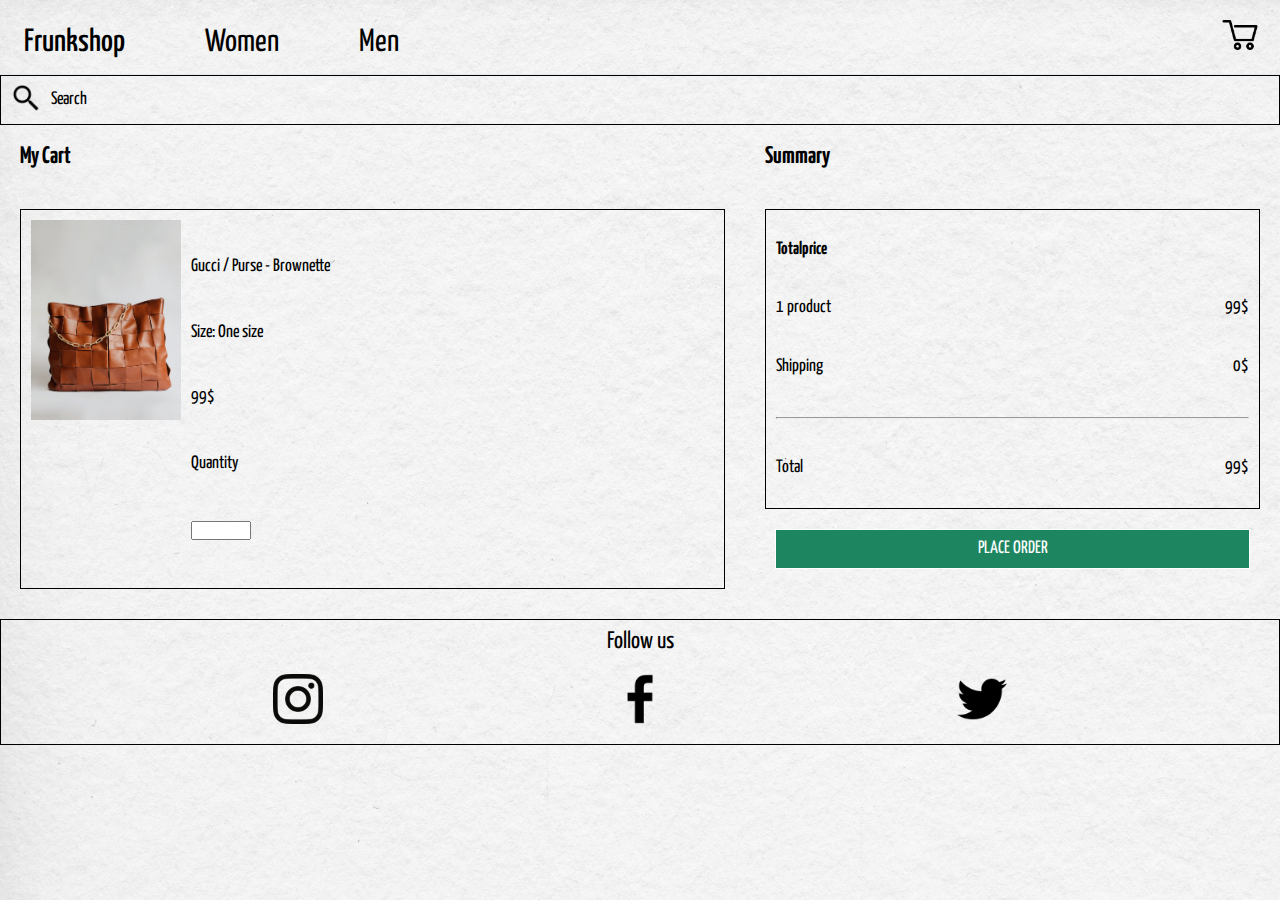
<file: checkout.html>
<!DOCTYPE html>
<html lang="en">
<head>
    <meta charset="UTF-8">
    <meta http-equiv="X-UA-Compatible" content="IE=edge">
    <meta name="viewport" content="width=device-width, initial-scale=1.0">
    <title>Checkout</title>
    <link rel="stylesheet" href="css/style.css">
    <link rel="preconnect" href="https://fonts.googleapis.com"> 
<link rel="preconnect" href="https://fonts.gstatic.com" crossorigin> 
<link href="https://fonts.googleapis.com/css2?family=Yanone+Kaffeesatz:wght@400;600&display=swap" rel="stylesheet">
</head>
<body>
    <header class="header">
        <nav class="navbar">
            <ul class="nav-menu">
                <li><a href="index.html" class="nav-logo frunki">Frunkshop</a></li>
                <li class="nav-item">
                    <a href="women.html" class="nav-link">Women</a>
                </li>
                <li class="nav-item">
                    <a href="men.html" class="nav-link">Men</a>
                </li>

                <li class="nav-item checkout">
                    <a href="checkout.html" class="nav-link">Checkout</a>
                </li>
            </ul>
            <div class="hamburger">
                <span class="bar"></span>
                <span class="bar"></span>
                <span class="bar"></span>
            </div>
        </nav>
        <a href="index.html" class="nav-link"><div id="tit">FRUNKSHOP</div></a>
        <a href="checkout.html"><div id="cart"><img id="cart2" src="img/cart.webp" alt="shopping cart icon"></div></a>
    </header>

<div id="search"><div><img id="sok" src="img/search.webp" alt="sök icon till sök knappen"></div>

<div id="search2">Search</div></div>

<div id="wrapperc">

<h2 id="ca">My Cart</h2>

<div id="check">
    <img  id="purse" src="img/vaska.jpg" alt="brown purse">

<div id="text">
    <p>Gucci / Purse - Brownette </p>
    <p>Size: One size</p>
    <p>99$</p>
    <label for="quantity">Quantity </label>
    <input type="number" id="quantity" name="quantity" min="1" max="99">
</div>
</div>

<h2>Summary</h2>

<div id="check2">
    <h6>Totalprice</h6>
    <div class="pris">
        <p>1 product</p>
        <p>99$</p>
    </div>

    <div class="pris">
        <p>Shipping</p>
        <p>0$</p>
    </div>

    <hr>

    <div class="pris">
        <p>Total</p>
        <p>99$</p>
    </div>

</div>

<div id="order">PLACE ORDER</div>

<footer>
    <div id="follow">Follow us</div>
    <div id="icons">
    <img id="insta" src="img/instagram.png" alt="instagram logan">
    <img id="face"  src="img/facebook.png" alt="facebook logan">
    <img id="twitter" src="img/twitter.png" alt="twitter logan">
    </div>
    </footer>


</div>
<script src="js/script.js"></script>

</body>
</html>
</file>
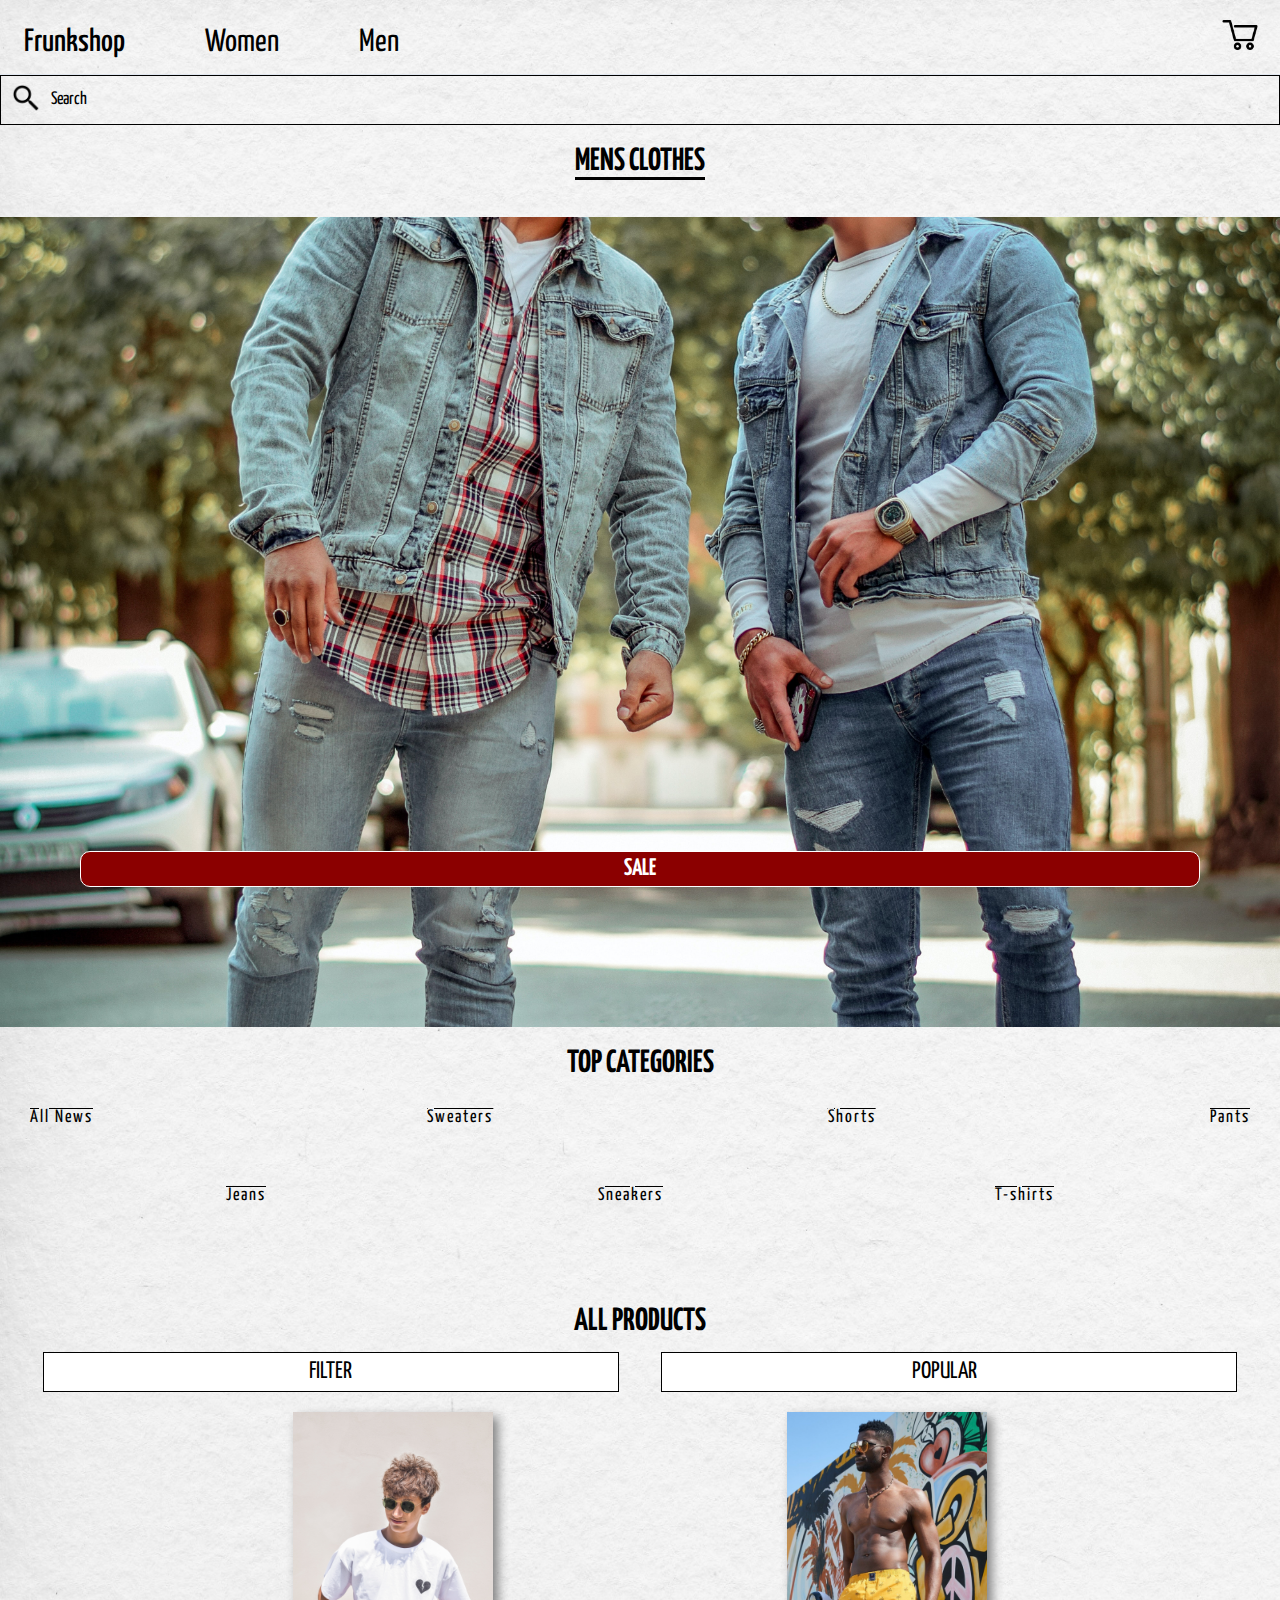
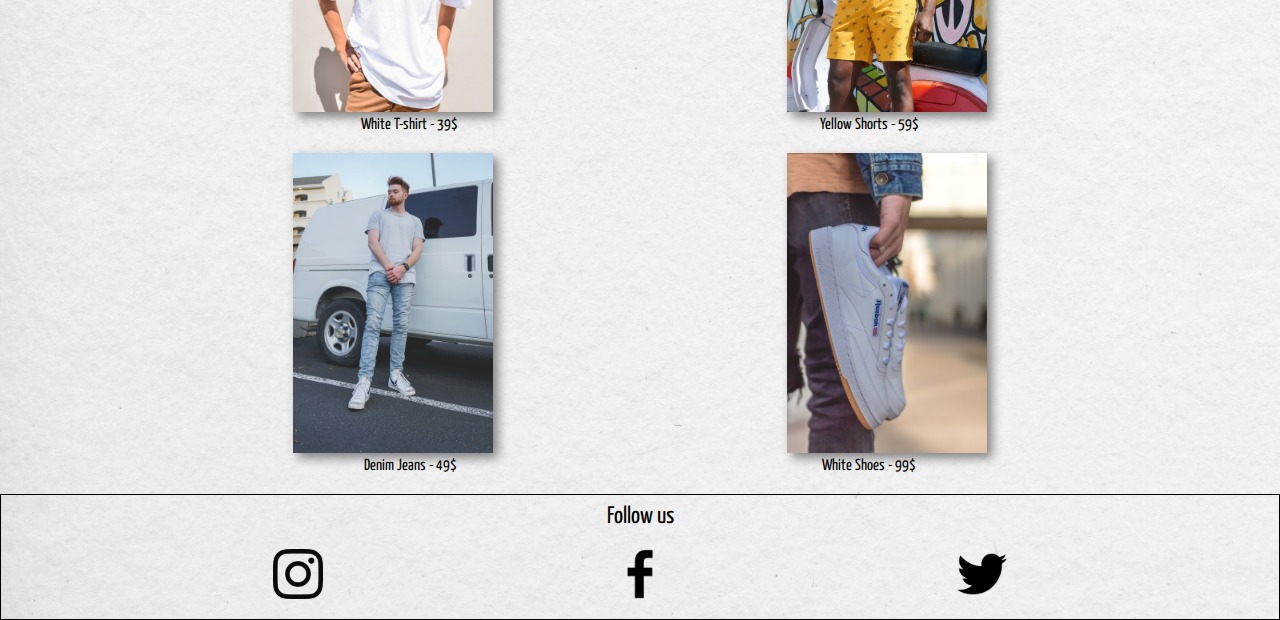
<file: men.html>
<!DOCTYPE html>
<html lang="en">
<head>
    <meta charset="UTF-8">
    <meta http-equiv="X-UA-Compatible" content="IE=edge">
    <meta name="viewport" content="width=device-width, initial-scale=1.0">
    <title>Men</title>
    <link rel="stylesheet" href="css/style.css">
    <link rel="preconnect" href="https://fonts.googleapis.com"> 
<link rel="preconnect" href="https://fonts.gstatic.com" crossorigin> 
<link href="https://fonts.googleapis.com/css2?family=Yanone+Kaffeesatz:wght@400;600&display=swap" rel="stylesheet">
</head>
<div id="wrapperm">
<body>
    <header class="header">
        <nav class="navbar">
            <ul class="nav-menu">
                <li><a href="index.html" class="nav-logo frunki">Frunkshop</a></li>
                <li class="nav-item">
                    <a href="women.html" class="nav-link">Women</a>
                </li>
                <li class="nav-item">
                    <a href="men.html" class="nav-link">Men</a>
                </li>

                <li class="nav-item checkout">
                    <a href="checkout.html" class="nav-link">Chekout</a>
                </li>
            </ul>
            <div class="hamburger">
                <span class="bar"></span>
                <span class="bar"></span>
                <span class="bar"></span>
            </div>
        </nav>
        <a href="index.html" class="nav-link"><div id="tit">FRUNKSHOP</div></a>
        <a href="checkout.html"><div id="cart"><img id="cart2" src="img/cart.webp" alt="shopping cart icon"></div></a>
    </header>


<div>
<div class="serch">
<div id="search"><div><img id="sok" src="img/search.webp" alt="sök icon till sök knappen"></div>
<div id="search2">Search</div></div>
</div>

<h1 id="h15">MENS CLOTHES</h1>



<div id="front4">
    <div id="sale">SALE</div>
</div>

<h1 id="h13">TOP CATEGORIES</h1>
<div id="clothes">
<div id="cloth">
        <div class="sub">All News</div>
        <div class="sub">Sweaters</div>
        <div class="sub">Shorts</div>
        <div class="sub">Pants</div>
</div>

<div id="cloth2">
        <div class="sub">Jeans</div>
        <div class="sub">Sneakers</div>
        <div class="sub">T-shirts</div>
</div>
</div>
<h1 id="h14">ALL PRODUCTS</h1>

<div id="help">
    <div id="filter">FILTER</div>
    
    <input list="filters" id="droplist" 
    name="droplist" placeholder="POPULAR">
    <datalist id="filters">
        <option value="News"></option>
        <option value="High Price"></option>
        <option value="Low Price"></option>
        <option value="High Sale"></option>
    </datalist>
</div>

<div id="items">
<div id="item">
    <div id="tshirt2"></div>
    <div id="shorts"></div>
</div>

<div class="tex">
    <p>White T-shirt - 39$</p>
    <p>Yellow Shorts - 59$</p>
</div>

<div id="item2">
    <div id="jeans2"></div>
    <div id="shoe2"></div>
</div>

<div class="tex">
    <p>Denim Jeans - 49$</p>
    <p>White Shoes - 99$</p>
</div>
</div>
<footer id="ft3">
    <div id="follow">Follow us</div>
    <div id="icons">
    <img id="insta" src="img/instagram.png" alt="instagram logan">
    <img id="face"  src="img/facebook.png" alt="facebook logan">
    <img id="twitter" src="img/twitter.png" alt="twitter logan">
    </div>
    </footer>
    </div>

    <script src="js/script.js"></script>
</body>
</div>
</html>
</file>
<file: css/style.css>
/* Denna fil skall innehålla din CSS kod */

* {
    margin: 0;
    padding: 0;
    box-sizing: border-box;
}

body{
background-image:url("../img/white-body.jpg");
background-size: cover;
}

html {
    font-family: 'Yanone Kaffeesatz', sans-serif;
}

li {
    list-style: none;
    margin-top: 10px;
}

a {
    text-decoration: none;
}

.header{
    border-bottom: 1px solid #E2E8F0;
    display: flex;
    align-items: center;
}

.navbar {
    display: flex;
    justify-content:flex-start;
    align-items: center;
    padding: 1rem 1.5rem;
}

.hamburger {
    display: none;

}

.bar {
    display: block;
    width: 25px;
    height: 3px;
    margin: 5px auto;
    -webkit-transition: all 0.3s ease-in-out;
    transition: all 0.3s ease-in-out;
    background-color: #101010;
}

.nav-menu {
    display: flex;
    justify-content: space-between;
    align-items: center;
    
}

.nav-item {
    margin-left: 5rem;
}


.nav-link{
    font-size: 2rem;
    font-weight: 400;
    color:black;
}

.nav-link:hover{
    color: #482ff7;
}

.nav-logo {
    margin-top: 10px;
    font-size: 2.1rem;
    font-weight: 500;
    color: #482ff7;
}

@media only screen and (max-width: 768px) {
    .nav-menu {
        position:fixed;
        left: -100%;
        top: 5rem;
        flex-direction: column;
        background-color: #fff;
        width: 100%;
        height:50%;
        text-align: center;
        transition: 0.3s;
        box-shadow:
            0 10px 27px rgba(0, 0, 0, 0.05);
    }

    .nav-menu.active {
        left: 0;
    }

    .nav-item {
        margin: 2.5rem 0;
    }

    .hamburger {
        display: block;
        cursor: pointer;
    }

    .hamburger.active .bar:nth-child(2) {
        opacity: 0;
    }

    .hamburger.active .bar:nth-child(1) {
        transform: translateY(8px) rotate(45deg);
    }

    .hamburger.active .bar:nth-child(3) {
        transform: translateY(-8px) rotate(-45deg);
    }



}




#search{
border: 1px solid black;
height: 50px;
font-size: large;
display: flex;
align-items: center;
}

#front{
    height: 80vh;
    margin-top: 60px;
    background-image: url("../img/guy-girl-car.jpg");
    background-size:cover;
    display: flex;
    flex-direction: column-reverse;
}



#front2{
height: 400px;
margin-top: 60px;
display: flex;
align-items: center;
}

#front3{
    height: 70vh;
    margin-top: 40px;
    background-image: url("../img/girls.jpg");
    background-size:cover;
    display: flex;
    flex-direction: column-reverse;
}

#front4{
    height: 90vh;
    margin-top: 40px;
    background-image: url("../img/guys.jpg");
    background-size:cover;
    display: flex;
    flex-direction: column-reverse;
    background-position:center ;
}

#sneak{
height: 50vh;
width: 50%;
margin-right: 10px;
display: flex;
flex-direction:column;
align-items: center;
}

#hat{
height: 50vh;
width: 50%;
margin-left: 10px;
display: flex;
flex-direction:column;
align-items: center;
}
    
#snek{
width: 200px;
height: 300px;
box-shadow:grey 5px 5px 10px;

}

#shop{
border: 1px solid black;
font-size: 2rem;
display: flex;
justify-content: center;
margin:7px ;
border-radius: 10px;
}

#text1{
display: flex;
justify-content: center;
font-size: 2rem;
}

#snek2{
    width: 200px;
height: 300px;
box-shadow:grey 5px 5px 10px;
    }
    
    #shop2{
    border: 1px solid black;
    font-size: 2rem;
    display: flex;
    justify-content: center;
    margin:7px ;
    border-radius: 10px;
    }
    
    #text2{
    display: flex;
    justify-content: center;
    font-size: 2rem;
    }


    #bild{
    height: 40vh;
background-image: url("../img/tshirts.jpg");
background-size: cover;
margin: 12px;
box-shadow: grey 5px 5px 10px;
    }

    #h12{
display: flex;
justify-content: center;
font-size:xx-large;
    }

#h13{
display: flex;
justify-content: center;
font-size:xx-large;
margin: 20px;
    }
#h14{
    display: flex;
    justify-content: center;
    font-size:xx-large;
    margin-top: 100px;
    margin-bottom: 15px;
}

#h15{
    display: flex;
    justify-content: center;
    font-size:xx-large;
    margin-top: 20px;
    text-decoration:underline;
    text-underline-position: under;
}

    #title{
font-size: 40px;
display: flex;
justify-content: center;

    }


#title2{
font-size: 40px;
display: flex;
justify-content: center; 
margin-bottom: 15px;
}


#bild2{
    height: 40vh;
background-image: url("../img/winter-coats.jpg");
background-size: cover;
margin: 12px;
box-shadow: grey 5px 5px 10px;
    }


#insta{
height: 50px;
width: 50px;
margin:20px;
}

#face{
height: 50px;
width: 50px;
margin:20px;
}

#twitter{
height: 50px;
width: 50px;
margin:20px;
}


#icons{
display: flex;
justify-content:space-evenly;
}

#follow{
margin-top: 10px;
display: flex;
justify-content: center;
font-size: x-large;
}


footer{
border: solid black 1px;
margin-top: 10px;
}

#tit{
display: flex;
justify-content: right;
font-size:x-large;
}

#sok{
width: 30px;
height: 30px;
margin: 10px;
}

#men{
font-size: x-large;
border: 1px solid white;
border-radius: 10px;
margin: 7px;
display: flex;
justify-content: center;
color:black;
background-color: whitesmoke;
margin-bottom: 30px;
padding-top: 2px;
}


#women{
font-size: x-large;
border: 1px solid white;
border-radius: 10px;
margin: 7px;
display: flex;
justify-content: center;
color:black;
background-color: whitesmoke;
padding-top: 2px;
}

#sale{
    font-size: x-large;
    border: 1px solid white;
    border-radius: 10px;
    margin-left: 80px;
    margin-right: 80px;
    display: flex;
    justify-content: center;
    color:white;
    background-color:darkred;
    margin-bottom: 140px;
    font-weight:bolder;
    padding-top: 5px;
    padding-bottom: 5px;
}


#cart2{
width: 40px;
height: 40px;
position: absolute;
top: 5px;
right: 10px;
}

#cloth{
display: flex;
justify-content: space-between;
margin: 30px;
}

.sub{
font-size:large;
text-decoration:overline;
letter-spacing: 2px;
}

#cloth2{
display: flex;
justify-content:space-around;
margin: 60px;

}

#help{
display: flex;
justify-content: space-evenly;
}



#filter{
border: black 1px solid;
background-color: white;
width: 45%;
height: 40px;
font-size:x-large;
justify-content: center;
align-items: center;
display: flex;
}

#droplist{
    border: black 1px solid;
    width: 45%;
    height: 40px;
    font-size:x-large;
    justify-content: center;
    align-items: center;
    display: flex;
    font-family: 'Yanone Kaffeesatz', sans-serif;
    padding-left: 85px;
}


#tshirt{
width:45%;
height: 300px;
background-image: url("../img/girl-tshirt.jpg");
background-size: cover;
box-shadow:grey 5px 5px 10px;
position: sticky;
}

#dress{
    width:45%;
    height: 300px;
    background-image: url("../img/red-dress.jpg");
    background-size: cover;
    box-shadow:grey 5px 5px 10px;
    position: sticky;
}

#jeans{
    width:45%;
    height: 300px;
    background-image: url("../img/girl-denim.jpg");
    background-size: cover;
    box-shadow:grey 5px 5px 10px;
    position: sticky;
}

#shoe{
    width:45%;
    height: 300px;
    background-image: url("../img/black-shoes.jpg");
    background-size: cover;
    box-shadow:grey 5px 5px 10px;
    position: sticky;
}

#item{
    display: flex;
    justify-content:space-evenly;
    margin-top: 20px;
}



#item2{
display: flex;
justify-content: space-evenly;
margin-top: 10px;
}

.tex{
display: flex;
justify-content: space-around;
font-size:medium;
margin-bottom: 20px;
margin-top: 5px;
}

::placeholder{
color: black;
}


#jeans2{
    width:45%;
    height: 300px;
    background-image: url("../img/white-denim.jpg");
    background-size: cover;
    box-shadow:grey 5px 5px 10px;
}


#shoe2{
    width:45%;
    height: 300px;
    background-image: url("../img/reebok.jpg");
    background-size: cover;
    box-shadow:grey 5px 5px 10px;
}


#shorts{
    width:45%;
    height: 300px;
    background-image: url("../img/yellow-shorts.jpg");
    background-size: cover;
    background-position:center;
    box-shadow:grey 5px 5px 10px;
}


#tshirt2{
    width:45%;
    height: 300px;
    background-image: url("../img/guy-tshirt.jpg");
    background-size: cover;
    box-shadow:grey 5px 5px 10px;
    }


#purse{
    width: 150px;
    height: 200px;
margin: 10px;
}

#check{
border: black 1px solid;
display: flex;
justify-content:left;
font-size: large;
}

h2{
margin: 20px;
font-size:x-large
}

#quantity{
width: 60px;

}

#text{
    display: flex;
    justify-content: space-evenly;
    flex-direction: column;
}

#check2{
    border: black 1px solid;
    display: flex;
    justify-content:space-evenly;
    flex-direction: column;
    font-size: large;
    height: 300px;
    margin-bottom: 20px;
    }

.pris{
display: flex;
justify-content: space-between;
margin: 10px;
}

h6{
font-size:large;
margin: 10px;
}

hr{
    margin: 10px;
}

#order{
    font-size:large;
    border: 1px solid white;
    margin-left: 30px;
    margin-right: 30px;
    display: flex;
    justify-content: center;
    color:white;
    background-color:rgb(29, 134, 97);
    padding-top: 10px;
    padding-bottom: 10px;
    margin-bottom: 40px;
}




@media only screen and (min-width: 768px){


#tit{
display: none;
}


.checkout{
visibility: hidden;

}

.frunki{
color: black;
font-size: 2rem;
}

#cart2{
margin: 10px;

}


#wrapperi{
display: grid;
grid-template-areas:
'sr sr'
'fr fr '
'fr fr'
'fr2 fr2'
'h12 h12'
'sum wi'
'sum wi'
'ft ft'

;

}

#wrapperc{
display: grid;
grid-template-areas: 
'ca h2'
'my su'
'my or'
'ft ft'
;

}

#check{
grid-area: my;
margin: 20px;
}

#check2{
grid-area: su;
margin: 20px;
}

h2{
grid-area: h2;

}

footer{
    grid-area: ft;
}

#ca{
grid-area: ca;

}

#order{
grid-area: or;

}

.serch{
grid-area: sr;

}

#winter{
    grid-area: wi;
}

#summer{
    grid-area: sum;
}

#h12{
    grid-area: h12;
}

#front2{
    grid-area: fr2;
}

#front{
background-image: url("../img/redhair.jpg");
background-size:1500px;
background-position:top;
grid-area: fr;
display: flex;
justify-content: center;
}


#women{
    font-size: x-large;
    border: 1px solid white;
    border-radius: 10px;
    margin: 7px;
    display: flex;
    justify-content: center;
    color:black;
    background-color: whitesmoke;
    width: 500px;
    margin-left: 50px;
}

#men{
font-size: x-large;
border: 1px solid white;
border-radius: 10px;
margin: 7px;
display: flex;
justify-content: center;
color:black;
background-color: whitesmoke;
margin-bottom: 30px;
width: 500px;
margin-left: 50px;
}

#wrapperw{
display: grid;
grid-template-areas: 
'hd hd hd hd'
'sr sr sr sr'
'h15 h15 h15 h15'
'fr3 fr3 fr3 fr3'
'fr3 fr3 fr3 fr3'
'h13 h13 h13 h13'
'cl cl cl cl'
'he he he he'
'h14 h14 h14 h14'
'it it it it'
'it it it it'
'ft2 ft2 ft2 ft2'


;


}

#ft2{
grid-area: ft2;
}

#items{
grid-area: it;
}

#h13{
grid-area: h13;

}

#droplist{
padding-left: 250px;
font-family: 'Yanone Kaffeesatz', sans-serif;
}

#help{
grid-area: he;
}

#h14{
grid-area: h14;
}

#h15{
grid-area: h15;

}

#front3{
grid-area: fr3;

}

#clothes{
grid-area: cl;

}

#front3{
background-position: center;

}

.tex{
display: flex;
justify-content:space-evenly;
}


#tshirt{
width: 200px;

}

#dress{
width: 200px;

}

#jeans{
width: 200px;

}

#shoe{
width: 200px;

}

#tshirt2{
width: 200px;

}

#shorts{
width: 200px;

}

#jeans2{
width: 200px;
}

#shoe2{
width: 200px;
}

#h15{
grid-area:h15 ;
}

#front4{
grid-area: fr4;

}

#ft3{
grid-area: ft3;
}

.header{
grid-area:hd;
}

#wrapperm{
grid-template-areas: 
'hd hd hd hd'
'sr sr sr sr'
'h15 h15 h15 h15' 
'fr4 fr4 fr4 fr4'  
'fr4 fr4 fr4 fr4' 
'h13 h13 h13 h13'
'cl cl cl cl'
'he he he he'
'it it it it'
'it it it it'
'ft3 ft3 ft3 ft3'







;

}


}
</file>
